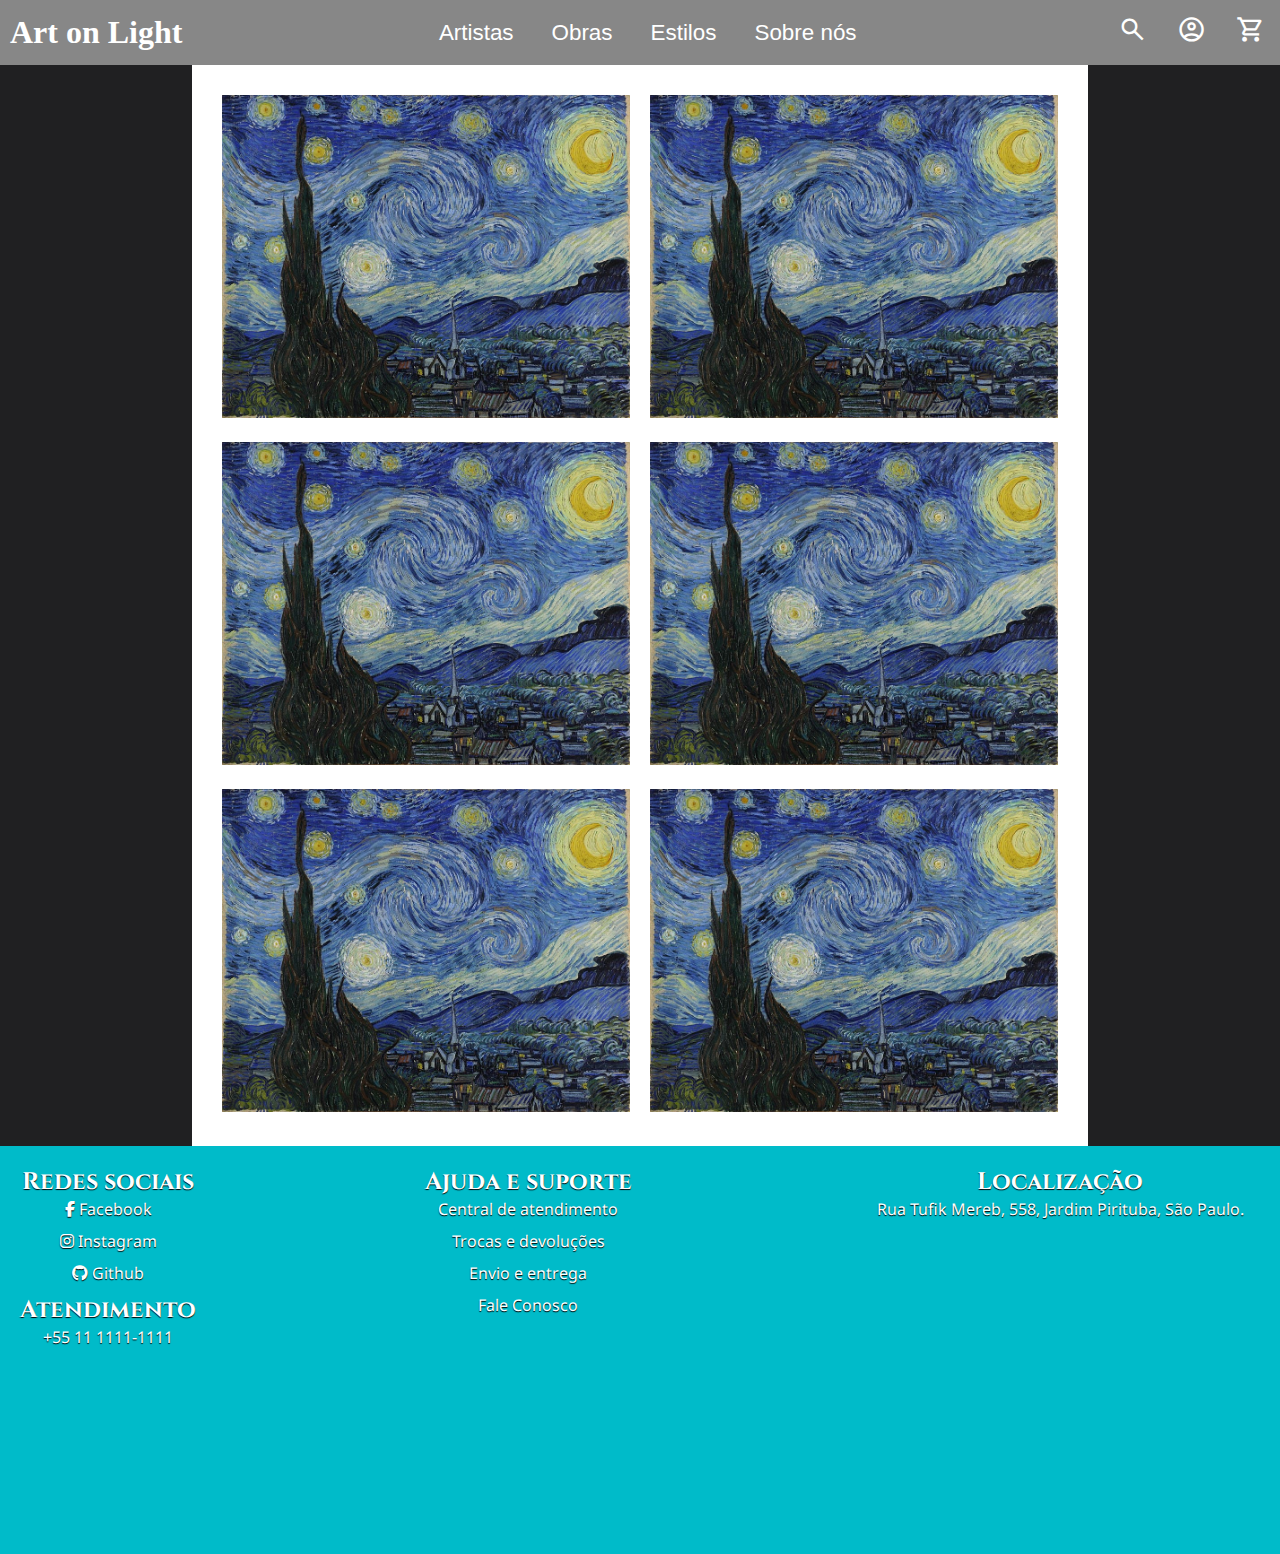
<file: art_in_light/index.html>
<!DOCTYPE html>
<html lang="pt-br">
<head>
    <meta charset="UTF-8">
    <meta name="viewport" content="width=device-width, initial-scale=1.0">
    <title>Art in Light</title>
    <link rel="stylesheet" href="https://cdnjs.cloudflare.com/ajax/libs/font-awesome/6.7.2/css/all.min.css" integrity="sha512-Evv84Mr4kqVGRNSgIGL/F/aIDqQb7xQ2vcrdIwxfjThSH8CSR7PBEakCr51Ck+w+/U6swU2Im1vVX0SVk9ABhg==" crossorigin="anonymous" referrerpolicy="no-referrer" />
    <link rel="shortcut icon" href="imagens/favicon.ico" type="image/x-icon">
    <link href="https://fonts.googleapis.com/css2?family=Material+Symbols+Outlined" rel="stylesheet" />
    <link rel="stylesheet" href="style/style.css">
    
</head>
<body onresize="mudouTamanho()">
    <script defer src="script/script.js"></script>
    <header>
        <nav>
            <a href="#" class="logo">Art on Light</a>
            <span id="burguer" class="material-symbols-outlined" onclick="clickMenu()">
                menu
                </span>
            <menu id="itens" >
                    <ul>
                        <li><a href="#">Artistas</a></li>
                        <li><a href="#">Obras</a></li>
                        <li><a href="#">Estilos</a>
                            <ul>
                                <li><a href="#">Surrealista</a></li>
                                <li><a href="#">Modernista</a></li>
                                <li><a href="#">Abstrata</a></li>
                                <li><a href="#">Realista</a></li>
                            </ul>
                        <li><a href="#">Sobre nós</a></li>
                    </ul>
            </menu>
        
            <menu id="itens2" class="menu-direita">
                <ul>
                    <li><a href="#"><i class="material-symbols-outlined">search</i></a></li>
                    <li><a href="#"><i class="material-symbols-outlined">account_circle</i></a></li>
                    <li><a href="#"><i class="material-symbols-outlined">shopping_cart</i></a></li>
                </ul>
            </menu>
        </nav>
    </header>
    <main>
        <section class="galeria">

            <div class="quadros"><img src="imagens/quadro.jpg" alt="quadro"></div>
            <div class="quadros"><img src="imagens/quadro.jpg" alt="quadro"></div>
            <div class="quadros"><img src="imagens/quadro.jpg" alt="quadro"></div>
            <div class="quadros"><img src="imagens/quadro.jpg" alt="quadro"></div>
            <div class="quadros"><img src="imagens/quadro.jpg" alt="quadro"></div>
            <div class="quadros"><img src="imagens/quadro.jpg" alt="quadro"></div>
            
        </section>
    </main>
    <footer>
        <div class="redes">
            <h3>Redes sociais</h3>
            <ul>
                <li><a href="#"><i class="fab fa-facebook-f"></i> Facebook</a></li>
                <li><a href="#"><i class="fa-brands fa-instagram"></i> Instagram</a></li>
                <li><a href="#"><i class="fa-brands fa-github"></i> Github</a></li>
            </ul>
            <h3>Atendimento</h3>
            <p>+55 11 1111-1111</p>
        </div>
        <div class="ajuda">
            <h3>Ajuda e suporte</h3>
            <a href="#">Central de atendimento</a>
            <a href="#">Trocas e devoluções</a>
            <a href="#">Envio e entrega</a>
            <a href="#">Fale Conosco</a>
        </div>
        <div class="localizacao">
            <h3>Localização</h3>
            <p>Rua Tufik Mereb, 558, Jardim Pirituba, São Paulo.
            </p>
            <iframe src="https://www.google.com/maps/embed?pb=!1m18!1m12!1m3!1d3660.4433364951647!2d-46.7196726!3d-23.4444677!2m3!1f0!2f0!3f0!3m2!1i1024!2i768!4f13.1!3m3!1m2!1s0x94cefbc7f1135559%3A0x78a8c48839ca7af3!2sRua%20Tufik%20Mereb%2C%20558%20-%20Jardim%20Pirituba%2C%20S%C3%A3o%20Paulo%20-%20SP%2C%2002985-000!5e0!3m2!1spt-BR!2sbr!4v1739665181590!5m2!1spt-BR!2sbr" width="400" height="300" style="border:0;" allowfullscreen="" loading="lazy" referrerpolicy="no-referrer-when-downgrade"></iframe>
        </div>
    </footer>
    
</body>
</html>
</file>
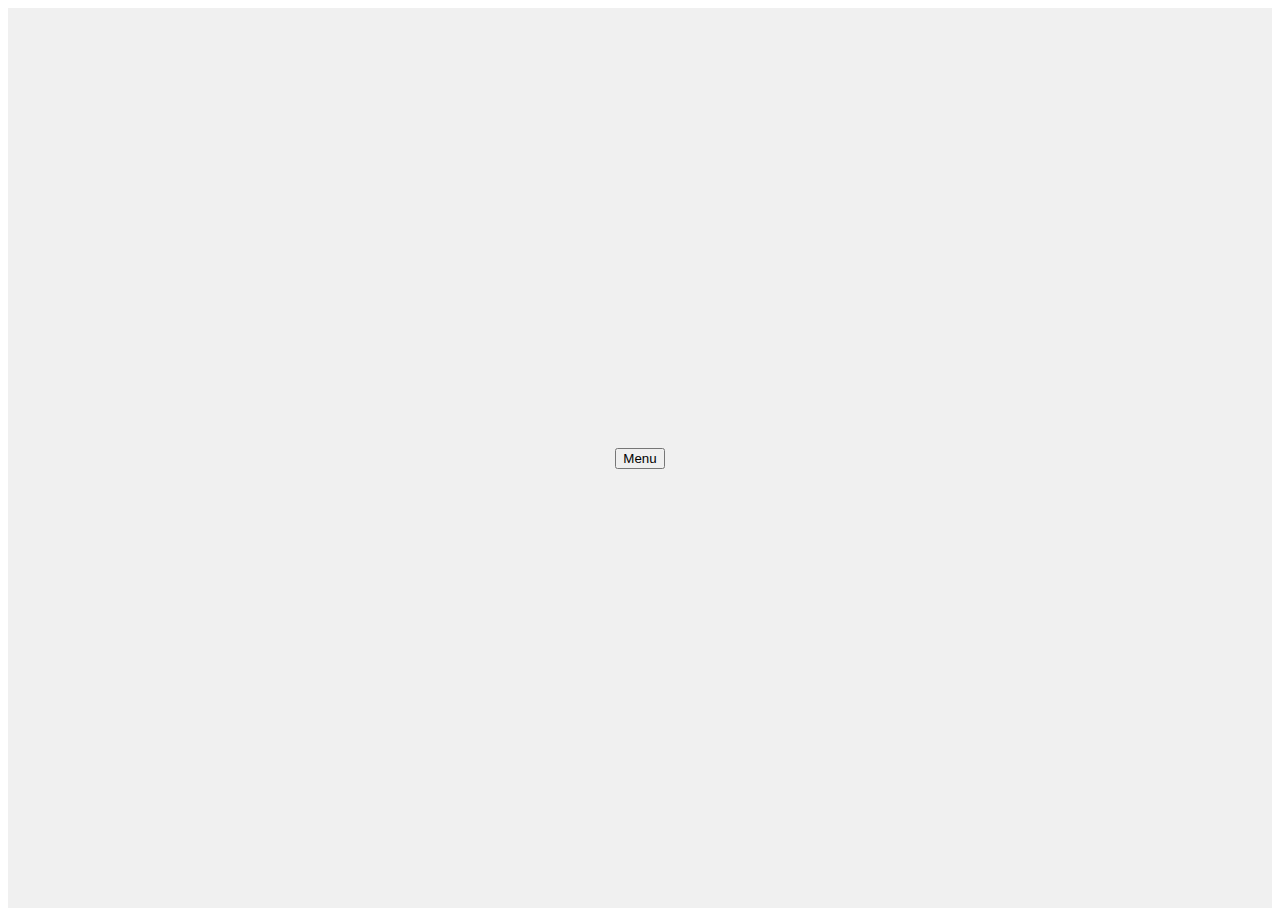
<file: art_in_light/teste.html>
<!DOCTYPE html>
<html lang="pt-BR">
<head>
    <meta charset="UTF-8">
    <meta name="viewport" content="width=device-width, initial-scale=1.0">
    <title>Dropdown Fora do Container Flex</title>
    <style>
        .flex-container {
            display: flex;
            justify-content: center;
            align-items: center;
            height: 100vh;
            background-color: #f0f0f0;
            position: relative; /* Adiciona position relativa ao container pai */
        }
        
        .dropdown {
            position: relative;
        }
        
        .dropdown-menu {
            display: none;
            position: absolute;
            top: 100%; /* Posiciona abaixo do elemento pai */
            left: 0;
            background-color: white;
            box-shadow: 0 8px 16px rgba(0, 0, 0, 0.2);
            z-index: 1;
        }
        
        .dropdown:hover .dropdown-menu {
            display: block;
        }

        .dropdown-item {
            padding: 12px 16px;
            text-decoration: none;
            display: block;
            color: black;
        }

        .dropdown-item:hover {
            background-color: #f0f0f0;
        }
    </style>
</head>
<body>
    <div class="flex-container">
        <div class="dropdown">
            <button class="dropdown-toggle">Menu</button>
            <div class="dropdown-menu">
                <a href="#" class="dropdown-item">Item 1</a>
                <a href="#" class="dropdown-item">Item 2</a>
                <a href="#" class="dropdown-item">Item 3</a>
            </div>
        </div>
    </div>
</body>
</html>
</file>
<file: art_in_light/style/style.css>
@charset "UTF-8";

@import url('https://fonts.googleapis.com/css2?family=Monsieur+La+Doulaise&display=swap');

@import url('https://fonts.googleapis.com/css2?family=Cinzel:wght@400..900&display=swap');

@import url('https://fonts.googleapis.com/css2?family=Noto+Serif:ital,wght@0,100..900;1,100..900&display=swap');

@import url('https://fonts.googleapis.com/css2?family=Noto+Sans:ital,wght@0,100..900;1,100..900&display=swap');

/* VARIÁVEIS DE COR E DE FONTE */
:root {
    --color01:#00747C;
    --color02:#00BBC9;
    --color03:#CACACA;
    --color04:#878787;
    --color05:#202022;
    --font-name: "Monsieur La Doulaise", serif;
    --font-head: "Cinzel", serif;
    --font-menu: "Noto Serif", serif;
    --font-text: "Noto Sans", sans-serif;
}

* {
    margin:0px;
    padding: 0px;
    box-sizing: border-box;
}


body{
    font-family: Arial, Helvetica, sans-serif;
    
}
/* CABEÇALHO */

/* CORPO DO MENU */
nav {
    display: flex;
    flex-flow: column nowrap;
    background-color: var(--color03);
    text-align: center;
}

nav > .logo {
    display: block;
    background-color: var(--color04);
    color: white;
    text-decoration: none;
    font-family:'Times New Roman', Times, serif;
    font-size: 1.5em;
    font-weight: bold;
    margin-bottom: 3px;
    padding: 10px;
    
}

span#burguer {
    background-color: var(--color04);
    padding: 7px;
    color: white;
    cursor: pointer;
}

span#burguer:hover {
    background-color: white;
    color: black;
}

/* MENU */
menu {
    display: none;
    
}

menu#itens > a:hover {
    background-color: var(--color05);
}

menu > ul {
    list-style-type: none;
    
}

menu > ul > li > a {
    display: block;
    background-color: var(--color04);
    padding: 10px;
    margin-bottom: 3px;
    color: white;
    text-decoration: none;


}

menu > ul > li > a:hover {
    background-color: var(--color05);
}

menu > ul > li > ul {
    list-style-type: none;
   
}

menu > ul > li > ul > li {
    list-style-type: none;
}

menu > ul > li > ul > li > a {
    display: block;
    background-color: var(--color03);
    padding: 10px;
    margin-bottom: 3px; 
    color: black;
    text-decoration: none;

}

menu > ul > li > ul > li > a:hover {
    background-color: var(--color04);
    color: white;
}

.menu-direita > ul {
    list-style-type: none;
}

.menu-direita > ul > li > a {
    display: block;
    background-color: var(--color04);
    padding: 10px;
    margin-bottom: 3px;
    color: white;
    text-decoration: none;
}

div.menu-direita > ul > li > a:hover {
    background-color: var(--color05);
}
/* DROPDOWN MENU*/

menu > ul > li > ul {
    display: none;
}

menu > ul > li:hover > ul{
    display: block;
    background-color: #878787;
}

menu > ul > li > ul > li > a {
    display: block;
}
/* CORPO */

main {
    display: block;
    margin: auto;
}

article {
    display: flex;
    flex-direction: column;
}

.galeria {
    display: flex;
    flex-direction: row;
    flex-wrap: wrap;
    max-width: 1200px;
    margin: 0 auto;

}
.galeria > .quadros {
   flex: 1 1 400px;
   margin: 10px;
}
.quadros img{
    width: 100%;
}



/* RODAPÉ */
footer {
    background-color: var(--color02);
    text-align: center;
    padding: 10px;
    color: white;
    text-shadow: 0px 1px 1px black;
}

footer h3 {
    font-family: var(--font-head);
    font-size: 1.5em;
}

footer p {
    font-family: var(--font-text);
}

.redes {
    margin-bottom: 20px;
}

.redes > ul > li {
    list-style-type: none;
}

.redes > ul > li > a {
    
    font-family: var(--font-text);
    text-decoration: none;
    color: white;
    font-size: 1em;
}

.redes > ul > li > a:hover {
    text-decoration: underline;
} 

.ajuda {
    margin-bottom: 20px;
}

.ajuda > a {
    display: block;
    font-family: var(--font-text);
    text-decoration: none;
    color: white;
    font-size: 1em;
}

.ajuda > a:hover {
    text-decoration: underline;
}

.localizacao > p {
    margin-bottom: 10px;
}

@media screen and (max-width: 768px){
    body {
        background-color: var(--color05);
    }
    
    main{
        width: 80vw;
        padding: 20px;
        background-color: white;
    }
    
}

@media screen and (min-width: 768px) and (max-width: 992px){
    span#burguer {
        display: none;
    }

    menu {
        display: block;
    }

    body {
        background-color: var(--color05);
    }
    
    main{
        width: 80vw;
        padding: 20px;
        background-color: white;
    }
    
}

@media screen and (min-width: 992px){
    /* NAV */

    nav {
        display: flex;
        flex-flow: row nowrap;
        justify-content: space-between;
        align-items: center;
        position: relative;
        background-color: var(--color04);
    }
    nav > .logo{
        display:block;
        font-size: 2em;
        margin: 3px 0px;
    }
    /* MENU */

    span#burguer {
        display: none;
    }
    menu {
        display: flex;
        flex-flow: row nowrap;
    }

    menu > ul {
        display: flex;
        flex-flow: row nowrap;
    }

    menu > ul > li > a {
        font-size: 1.4em;
        padding: 14px;
        margin: 5px 5px;
    }

    /* DROPDOWN MENU*/

    menu > ul > li > ul {
        display: none;
        position: absolute;

    }

    menu > ul > li > ul > li > a {
        font-size: 1.4em;

    }

    /* MENU-DIREITA */
    .menu-direita > ul {
        display: flex;
        flex-flow: row nowrap;

    }
    
    .menu-direita > ul > li > a {
        padding: 10px;
        margin: 5px 5px;
        
    }

    .menu-direita > ul > li > a > i{
        font-size: 1.3em;
    }

    .menu-direita > ul > li > ul > li{
        text-align: center;
    }
    
    /* CORPO */

    body {
        background-color: var(--color05);

    }
    main {
        display: block;
        width: 70vw;
        background-color: white;
        padding: 20px;
    }
    
    /* RODAPÉ */
    footer {
        display: flex;
        padding: 20px;
        justify-content: space-between;
    }
    
    .redes > ul > li {
        margin-bottom: 10px;
    }

    .ajuda a {
        margin-bottom: 10px;
    }

}
</file>
